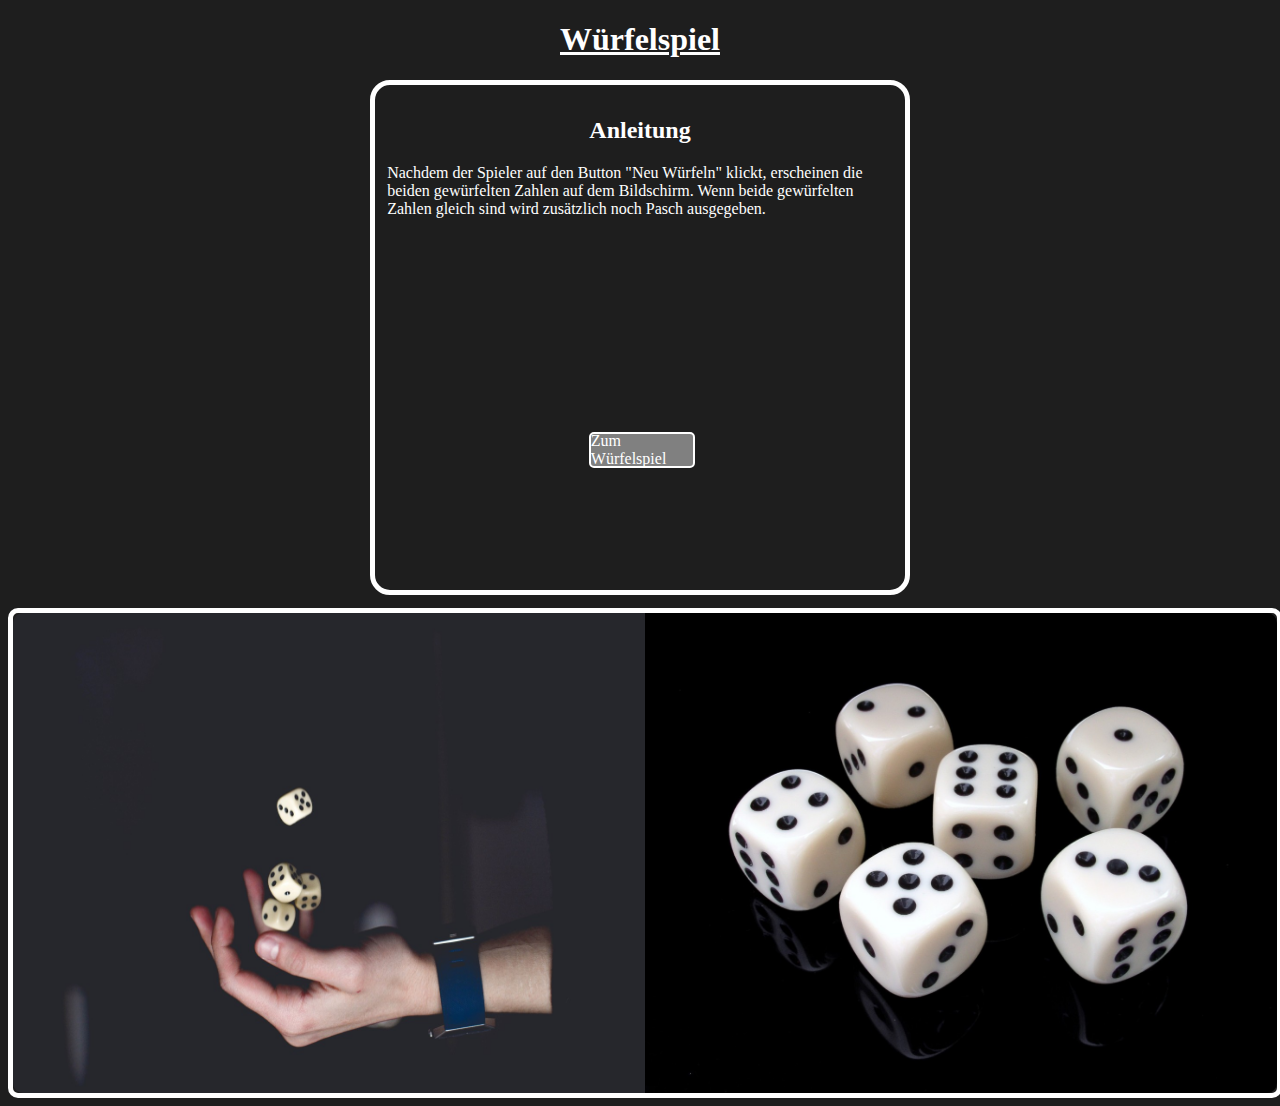
<file: index.html>
<!DOCTYPE html>
<html lang="de">
<head>
    <meta charset="UTF-8">
    <meta name="viewport" content="width=device-width, initial-scale=1.0">
    <title>Document</title>
    <link href="css/style.css" rel="stylesheet" type="text/css">
</head>
<body>
    <h1>Würfelspiel</h1>
    <div id="instruction">
        <h2>Anleitung</h2>
        <p>Nachdem der Spieler auf den Button "Neu Würfeln" klickt, erscheinen die beiden gewürfelten Zahlen auf dem Bildschirm.
           Wenn beide gewürfelten Zahlen gleich sind wird zusätzlich noch Pasch ausgegeben.
        </p>
        <a href="pages/wuerfel.html">Zum Würfelspiel</a>
    </div>
    <div id="images">
        
    <img
    sizes="(max-width: 3840px) 100vw, 3840px"
    srcset="
    images/pexels-fotografierende-1111597_xze03x_c_scale,w_190.jpg 190w,
    images/pexels-fotografierende-1111597_xze03x_c_scale,w_1461.jpg 1461w,
    images/pexels-fotografierende-1111597_xze03x_c_scale,w_2202.jpg 2202w,
    images/pexels-fotografierende-1111597_xze03x_c_scale,w_2751.jpg 2751w,
    images/pexels-fotografierende-1111597_xze03x_c_scale,w_3169.jpg 3169w,
    images/pexels-fotografierende-1111597_xze03x_c_scale,w_3567.jpg 3567w,
    images/pexels-fotografierende-1111597_xze03x_c_scale,w_3840.jpg 3840w"
    src="images/pexels-fotografierende-1111597_xze03x_c_scale,w_3840.jpg">
    

        
    <img
    sizes="(max-width: 2113px) 100vw, 2113px"
    srcset="
    images/pexels-pixabay-37534_xbwyxp_c_scale,w_190.jpg 190w,
    images/pexels-pixabay-37534_xbwyxp_c_scale,w_906.jpg 906w,
    images/pexels-pixabay-37534_xbwyxp_c_scale,w_1348.jpg 1348w,
    images/pexels-pixabay-37534_xbwyxp_c_scale,w_1737.jpg 1737w,
    images/pexels-pixabay-37534_xbwyxp_c_scale,w_2056.jpg 2056w,
    images/pexels-pixabay-37534_xbwyxp_c_scale,w_2113.jpg 2113w"
    src="images/pexels-pixabay-37534_xbwyxp_c_scale,w_2113.jpg">


    </div>
</body>
</html>
</file>
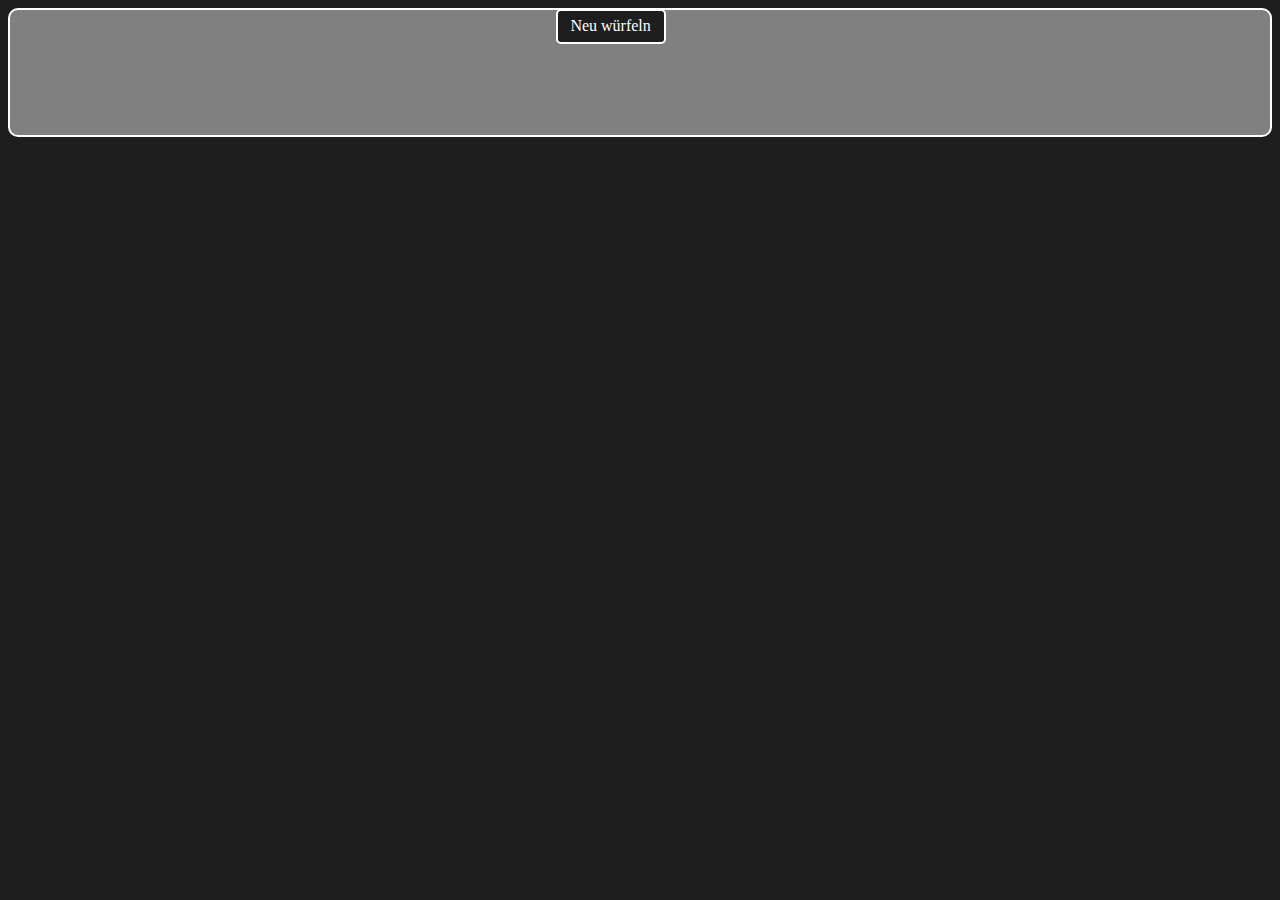
<file: pages/wuerfel.html>
<!DOCTYPE html>
<html lang="de">
<head>
    <meta charset="UTF-8">
    <meta name="viewport" content="width=device-width, initial-scale=1.0">
    <title>Würfel</title>

    <link href="../css/style.css" rel="stylesheet" type="text/css">
    <script src="../script/wuerfel.js" defer></script>

</head>

    <body>

		<div id="button" onclick="neuerWurf()">Neu würfeln</div>
		
		<div id="erg">

		</div>
		
		<div id="erg2">
			
		</div>
		
		<div id="pasch">

		</div>
    </body>

</html>
</file>
<file: css/style.css>
body{
    background-color: #1e1e1e;
    color: white;
    max-width: 100%;
}
#button {
    background-color: #1e1e1e;
    display: inline-block;
    padding: 0.4em 0.8em;
    margin-bottom: 1em;
    width: auto;
    height: auto;
    border: white solid 2px;
    border-radius: 5px;
    position: absolute;
    top: 1%;
    right: 48%;
}
#button:hover {
    cursor: pointer;
}
#erg {
    min-height: 2em;
    padding: 0.3em;
    background-color: gray;
    border-top: white solid 2px;
    border-left: white solid 2px;
    border-right: white solid 2px;
    border-top-left-radius: 10px;
    border-top-right-radius: 10px;
}
#erg2{
    min-height: 2em;
    padding: 0.3em;
    background-color: gray;
    border-left: white solid 2px;
    border-right: white solid 2px;
}
#pasch{
    min-height: 2em;
    padding: 0.3em;
    background-color: gray;
    border-left: white solid 2px;
    border-right: white solid 2px;
    border-bottom: white solid 2px;
    border-bottom-left-radius: 10px;
    border-bottom-right-radius: 10px;
}
h1{
    text-align: center;
    text-decoration: underline;
}
#instruction{
    margin: auto;
    width: 40%;
    height: 30em;
    border: white solid 5px;
    border-radius: 20px;
    padding: 1%;
}
h2{
    text-align: center;
}
a{
    width: 8%;
    height: 2em;
    text-decoration: none;
    color: white;
    background-color: gray;
    position: absolute;
    left: 46%;
    top: 48%;
    border: white solid 2px;
    border-radius: 5px;
    display: flex;
    justify-content: center;
    align-items: center;
}
#images{
    width: 100%;
    height: 30em;
    border: white solid 5px;
    border-radius: 10px;
    margin-top: 1%;
}
img{
    width: 50%;
    height: 30em;
    margin: 0;
}
img:first-of-type{
    border-bottom-left-radius: 10px;
    border-top-left-radius: 10px;
    float: left;
}
img:last-of-type{
    border-bottom-right-radius: 10px;
    border-top-right-radius: 10px;
}
@media screen and (max-width: 992px){
    #instruction{
        width: 70%;
    }
    a{
        width: 14%;
        height: 4em;
        padding: 2px;
        text-align: center;
        position: absolute;
        left: 43%;
        top: 48%;
    }
}

@media screen and (max-width: 600px){
    #instruction{
        width: 98%;
        border: solid white 2px;
        border-radius: 15px;
        margin: 0;
    }
    a{
        width: 20%;
        height: 5em;
        padding: 2px;
        text-align: center;
        position: absolute;
        left: 40%;
        top: 48%;
    }
    img{
        width: 100%;
        height: 15em;
        display: block;
    }
    img:first-of-type{
        border-top-left-radius: 15px;
        border-top-right-radius: 15px;
        border-bottom-left-radius: 0px;
        border-bottom-right-radius: 0px;
    }
    img:last-of-type{
        border-bottom-right-radius: 15px;
        border-bottom-left-radius: 15px;
        border-top-left-radius: 0px;
        border-top-right-radius: 0px;
    }
    #images{
        border: solid white 2px;
        border-radius: 15px;
    }
    #button{
        width: 40%;
        position: absolute;
        right: 2%;
        top: 1%;
        border-bottom: white solid 2px;
        border-top: white solid 2px;
        border-left: white solid 2px;
        border-right: none;
        border-top-left-radius: none;
        border-top-right-radius: 10px;
        border-bottom-left-radius: 5px;
        border-bottom-right-radius: none;
    }
}
</file>
